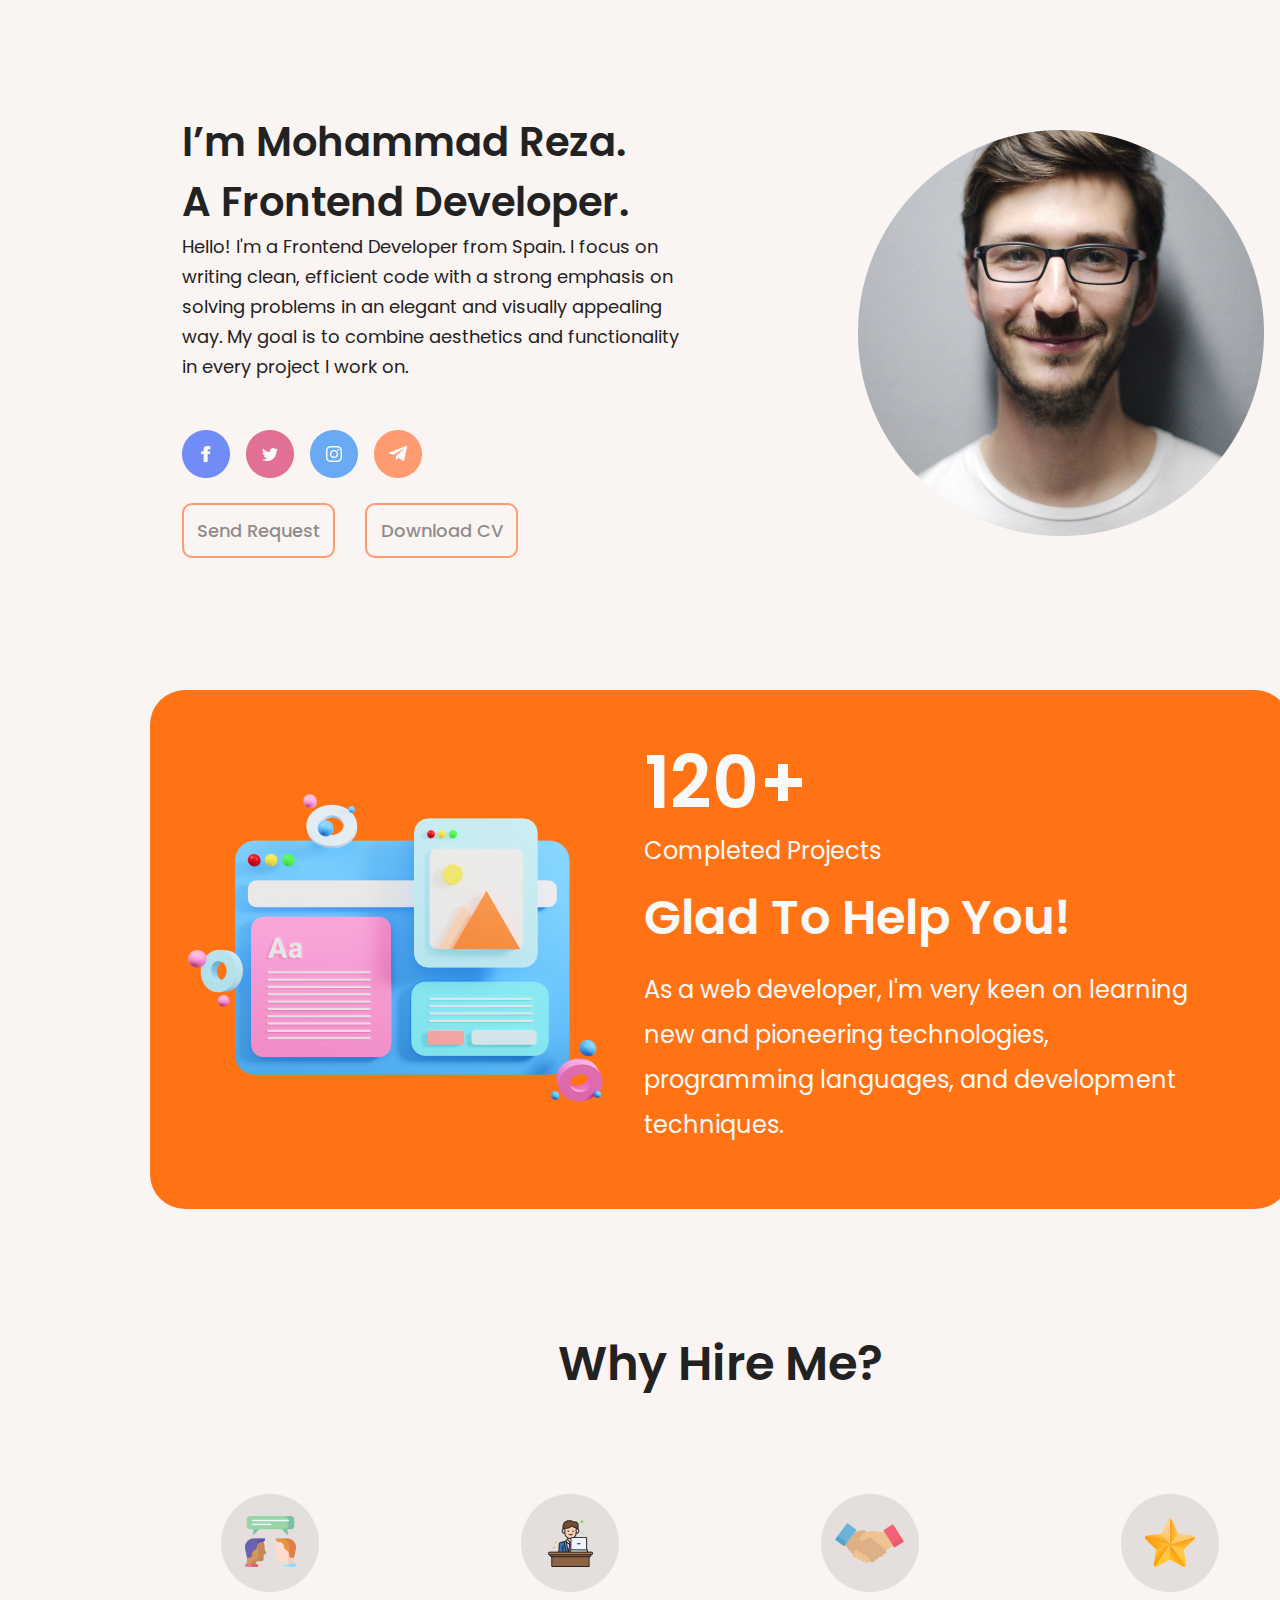
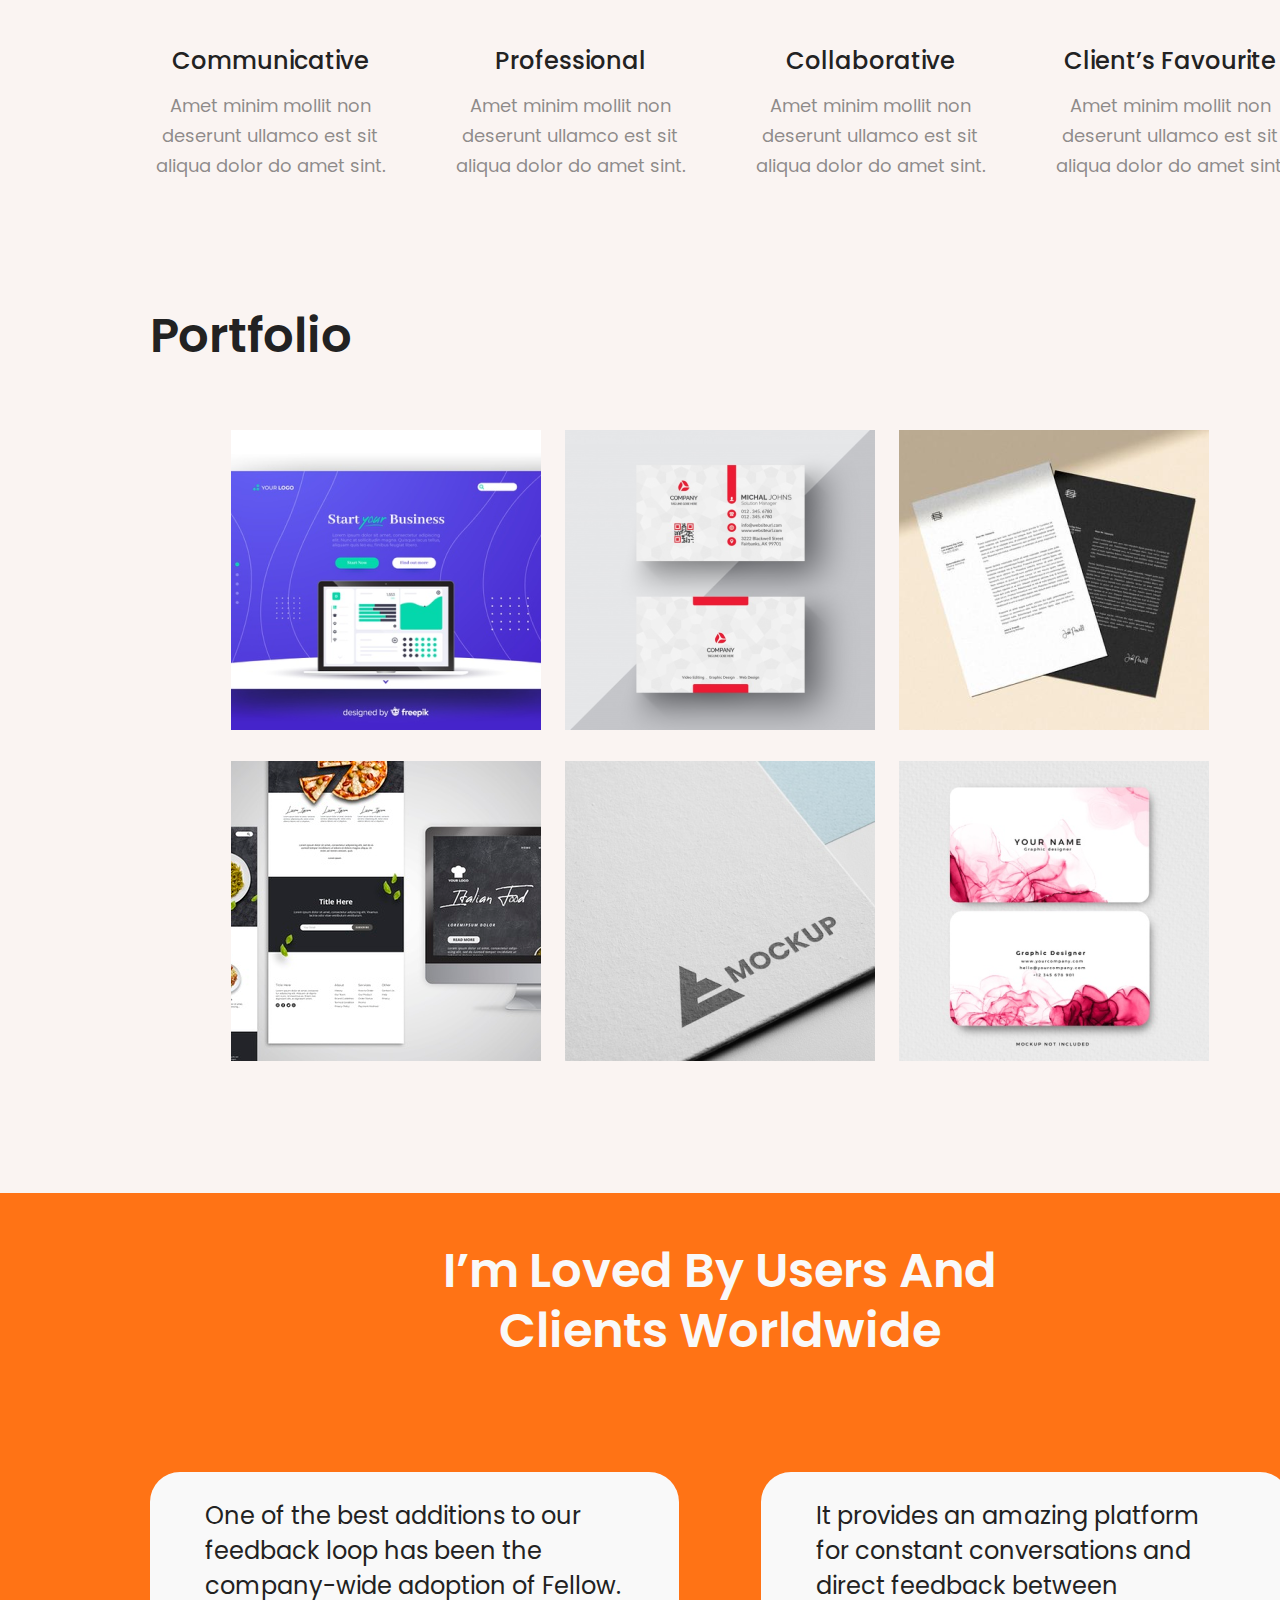
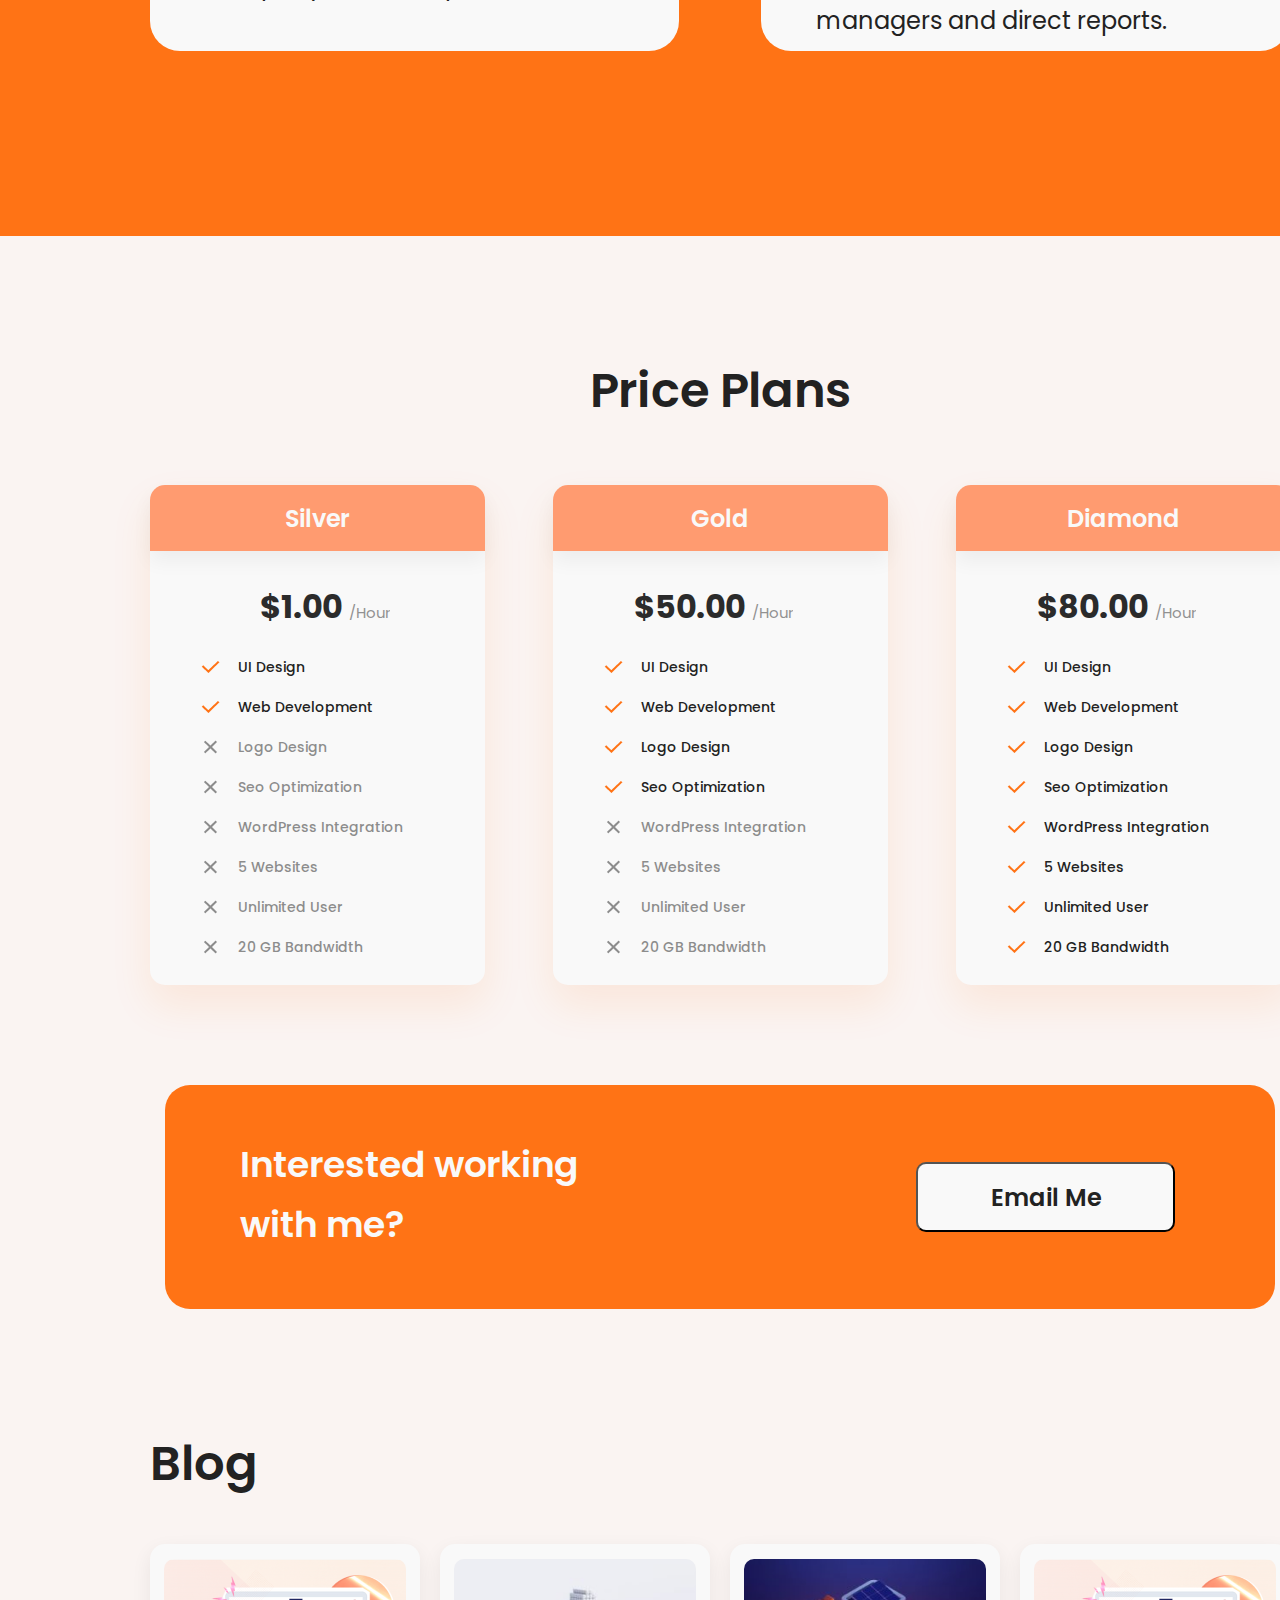
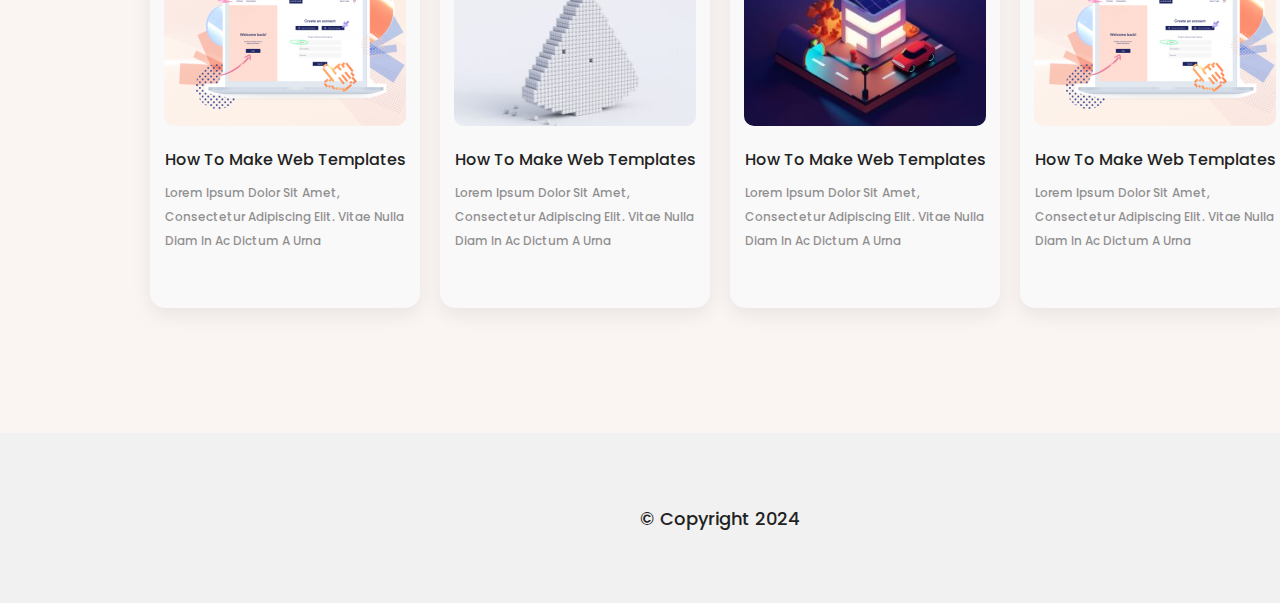
<file: index.html>
<!doctype html>
<html lang="en">
<head>
    <meta charset="UTF-8">
    <meta name="viewport"
          content="width=device-width, user-scalable=no, initial-scale=1.0, maximum-scale=1.0, minimum-scale=1.0">
    <meta http-equiv="X-UA-Compatible" content="ie=edge">
    <title>M.Reza | Frontend Developer</title>
    <link rel="icon" href="Images/Favicon/favicon.ico" type="image/x-icon">
    <link rel="icon" href="Images/Favicon/favicon-16x16.png" type="image/png" sizes="16x16">
    <link rel="icon" href="Images/Favicon/favicon-32x32.png" type="image/png" sizes="32x32">
    <link rel="stylesheet" href="style.css">
</head>
<body>
<div class="content-wrapper flex-center">
<!--    <p class="logo">logo</p>-->
    <header class="flex-center">
        <div class="header-info flex-center">
            <h1 class="core-font">I’m Mohammad Reza. a Frontend developer.</h1>
            <p>
                Hello! I'm a Frontend Developer from Spain. I focus on writing clean, efficient code with a strong emphasis on solving problems in an elegant and visually appealing way. My goal is to combine aesthetics and functionality in every project I work on.
            </p>
            <div class="icons-container flex-center">
                <a href="https://www.facebook.com" target="_blank"><img src="Images/Social_Media_Icons/facebook-icon.png" alt="Facebook Profile"></a>
                <a href="https://www.twitter.com" target="_blank"><img src="Images/Social_Media_Icons/twitter-icon.png" alt="Twitter Profile"></a>
                <a href="https://www.instagram.com" target="_blank"><img src="Images/Social_Media_Icons/instagram-icon.png" alt="Instagram Profile"></a>
                <a href="https://t.me" target="_blank"><img src="Images/Social_Media_Icons/telegram-icon.png" alt="Telegram Profile"></a>
            </div>
            <div class="buttons-container">
                <button class="btn">Send Request</button>
                <button class="btn">Download CV</button>
            </div>
        </div>
        <img src="Images/Mohammad_Reza.png" alt="Photo of Mohammad Reza">
    </header>
    <main class="main flex-center">
        <!----------------------------section introduction--------------------------->
        <section class="introduction flex-center">
            <img src="Images/Website_Mockup.png" alt="Website Mockup Image">
            <div class="text-container flex-center">
                <p>120+</p>
                <p>Completed Projects</p>
                <h2 class="introduction-title core-font">Glad to Help You!</h2>
                <p>As a web developer, I'm very keen on learning new and pioneering technologies, programming languages, and development techniques.</p>
            </div>
        </section>
        <!----------------------------section skills--------------------------------->
        <section class="skills flex-center">
            <h2 class="skills-title core-font">Why Hire Me?</h2>
            <div class="skills-cards flex-center">
                <article class="skills-card flex-center">
                    <img src="Images/Skills/Communicative.png" alt="Communicative icon: two heads with speech bubble">
                    <h4>Communicative</h4>
                    <p>Amet minim mollit non deserunt ullamco est sit aliqua dolor do amet sint.</p>
                </article>
                <article class="skills-card flex-center">
                    <img src="Images/Skills/Professional.png" alt="Professional icon: person at desk with computer">
                    <h4>Professional</h4>
                    <p>Amet minim mollit non deserunt ullamco est sit aliqua dolor do amet sint.</p>
                </article>
                <article class="skills-card flex-center">
                    <img src="Images/Skills/Collaborative.png" alt="Collaborative icon: two hands shaking">
                    <h4>Collaborative</h4>
                    <p>Amet minim mollit non deserunt ullamco est sit aliqua dolor do amet sint.</p>
                </article>
                <article class="skills-card flex-center">
                    <img src="Images/Skills/Favourite.png" alt="Client's Favourite icon: yellow star">
                    <h4>Client’s Favourite</h4>
                    <p>Amet minim mollit non deserunt ullamco est sit aliqua dolor do amet sint.</p>
                </article>
            </div>
        </section>
        <!----------------------------section portfolio------------------------------>
        <section class="portfolio">
            <h2 class="portfolio-title core-font">Portfolio</h2>
            <div class="portfolio-container">
                <a href="#"><img src="Images/Portfolio/business-landing-page.png" alt="Business startup landing page with a modern design and analytics dashboard illustration"></a>
                <a href="#"><img src="Images/Portfolio/business-card-design.png" alt="Professional business card design with red accents and contact information"></a>
                <a href="#"><img src="Images/Portfolio/letterhead-template.png" alt="Elegant letterhead templates in white and black with company branding"></a>
                <a href="#"><img src="Images/Portfolio/restaurant-menu.png" alt="Restaurant menu design featuring Italian food with a clean layout"></a>
                <a href="#"><img src="Images/Portfolio/mockup-design.png" alt="Mockup design showcasing a logo on textured paper"></a>
                <a href="#"><img src="Images/Portfolio/gift-card.png" alt="Stylish gift cards with pink floral design and placeholder text"></a>
            </div>
        </section>
        <!----------------------------section quotes--------------------------------->
        <section class="quotes flex-center">
            <h2 class="quotes-title core-font">I’m Loved By Users And Clients Worldwide</h2>
            <div class="quotes-container flex-center">
                <blockquote class="quote quote-one flex-center">
                    <p class="quote-text">One of the best additions to our feedback loop has been the company-wide adoption of Fellow.</p>
                </blockquote>
                <blockquote class="quote quote-two flex-center">
                    <p class="quote-text">It provides an amazing platform for constant conversations and direct feedback between managers and direct reports.</p>
                </blockquote>
            </div>
        </section>
        <!----------------------------section prices--------------------------------->
        <section class="prices flex-center">
            <h2 class="prices-title core-font">Price plans</h2>
            <div class="price-cards-container flex-center">
                <div class="price-card silver">
                    <div class="price-card-title flex-center">silver</div>
                    <div class="plan-price flex-center">
                        <h2 class="price">$1.00 <span>/Hour</span></h2>
                    </div>
                    <ul class="plan-features">
                        <li><img src="Images/Prices/Check.png" alt="Checked" class="icon"> UI Design</li>
                        <li><img src="Images/Prices/Check.png" alt="Checked" class="icon"> Web Development</li>
                        <li class="unchecked"><img src="Images/Prices/Unchecked.png" alt="Unchecked" class="icon"> Logo Design</li>
                        <li class="unchecked"><img src="Images/Prices/Unchecked.png" alt="Unchecked" class="icon"> Seo Optimization</li>
                        <li class="unchecked"><img src="Images/Prices/Unchecked.png" alt="Unchecked" class="icon"> WordPress Integration</li>
                        <li class="unchecked"><img src="Images/Prices/Unchecked.png" alt="Unchecked" class="icon"> 5 Websites</li>
                        <li class="unchecked"><img src="Images/Prices/Unchecked.png" alt="Unchecked" class="icon"> Unlimited User</li>
                        <li class="unchecked"><img src="Images/Prices/Unchecked.png" alt="Unchecked" class="icon"> 20 GB Bandwidth</li>
                    </ul>
                </div>
                <div class="price-card gold">
                    <div class="price-card-title flex-center">gold</div>
                    <div class="plan-price flex-center">
                        <h2 class="price">$50.00 <span>/Hour</span></h2>
                    </div>
                    <ul class="plan-features">
                        <li><img src="Images/Prices/Check.png" alt="Checked" class="icon"> UI Design</li>
                        <li><img src="Images/Prices/Check.png" alt="Checked" class="icon"> Web Development</li>
                        <li><img src="Images/Prices/Check.png" alt="Checked" class="icon"> Logo Design</li>
                        <li><img src="Images/Prices/Check.png" alt="Checked" class="icon"> Seo Optimization</li>
                        <li class="unchecked"><img src="Images/Prices/Unchecked.png" alt="Unchecked" class="icon"> WordPress Integration</li>
                        <li class="unchecked"><img src="Images/Prices/Unchecked.png" alt="Unchecked" class="icon"> 5 Websites</li>
                        <li class="unchecked"><img src="Images/Prices/Unchecked.png" alt="Unchecked" class="icon"> Unlimited User</li>
                        <li class="unchecked"><img src="Images/Prices/Unchecked.png" alt="Unchecked" class="icon"> 20 GB Bandwidth</li>
                    </ul>
                </div>
                <div class="price-card diamond">
                    <div class="price-card-title flex-center">diamond</div>
                    <div class="plan-price flex-center">
                        <h2 class="price">$80.00 <span>/Hour</span></h2>
                    </div>
                    <ul class="plan-features">
                        <li><img src="Images/Prices/Check.png" alt="Checked" class="icon"> UI Design</li>
                        <li><img src="Images/Prices/Check.png" alt="Checked" class="icon"> Web Development</li>
                        <li><img src="Images/Prices/Check.png" alt="Checked" class="icon"> Logo Design</li>
                        <li><img src="Images/Prices/Check.png" alt="Checked" class="icon"> Seo Optimization</li>
                        <li><img src="Images/Prices/Check.png" alt="Checked" class="icon"> WordPress Integration</li>
                        <li><img src="Images/Prices/Check.png" alt="Checked" class="icon"> 5 Websites</li>
                        <li><img src="Images/Prices/Check.png" alt="Checked" class="icon"> Unlimited User</li>
                        <li><img src="Images/Prices/Check.png" alt="Checked" class="icon"> 20 GB Bandwidth</li>
                    </ul>
                </div>
            </div>
            <div class="email-container flex-center">
                <h4 class="email-title">Interested working with me?</h4>
                <button class="email-button">Email Me</button>
            </div>
        </section>
        <!----------------------------section Blog ---------------------------------->
        <section class="blog flex-center">
            <h2 class="blog-title core-font">Blog</h2>
            <div class="blog-cards-container flex-center">
                <article class="blog-card flex-center">
                    <img src="Images/Blog/sign-up.png" alt="online registration form">
                    <h3 class="blog-card-title">How to make web templates</h3>
                    <p class="blog-card-description">Lorem ipsum dolor sit amet, consectetur adipiscing elit. Vitae nulla diam in ac dictum a urna</p>
                </article>
                <article class="blog-card flex-center">
                    <img src="Images/Blog/Pine-tree.png" alt="Pine-tree made of white cubes">
                    <h3 class="blog-card-title">How to make web templates</h3>
                    <p class="blog-card-description">Lorem ipsum dolor sit amet, consectetur adipiscing elit. Vitae nulla diam in ac dictum a urna</p>
                </article>
                <article class="blog-card flex-center">
                    <img src="Images/Blog/3D_model.png" alt="3D model of a house with solar panels and a car on the street">
                    <h3 class="blog-card-title">How to make web templates</h3>
                    <p class="blog-card-description">Lorem ipsum dolor sit amet, consectetur adipiscing elit. Vitae nulla diam in ac dictum a urna</p>
                </article>
                <article class="blog-card flex-center">
                    <img src="Images/Blog/sign-up.png" alt="online registration form">
                    <h3 class="blog-card-title">How to make web templates</h3>
                    <p class="blog-card-description">Lorem ipsum dolor sit amet, consectetur adipiscing elit. Vitae nulla diam in ac dictum a urna</p>
                </article>
            </div>
        </section>
    </main>
    <footer class="flex-center">
        <p>&#169; Copyright 2024</p>
    </footer>
</div>
</body>
</html>
</file>
<file: style.css>
@import url('https://fonts.googleapis.com/css2?family=Poppins:ital,wght@0,100;0,200;0,300;0,400;0,500;0,600;0,700;0,800;0,900;1,100;1,200;1,300;1,400;1,500;1,600;1,700;1,800;1,900&display=swap');

* {
    margin: 0;
    padding: 0;
    box-sizing: border-box;
    font-family: "Poppins", sans-serif;
}

.flex-center {
    display: flex;
    justify-content: center;
    align-items: center;
}

.core-font {
    color: #222;
    font-size: 48px;
    font-weight: 600;
    line-height: 60px;
    text-transform: capitalize;
}

.content-wrapper {
    width: 1440px;
    background: #FAF4F2;
    justify-content: start;
    flex-direction: column;
    margin: 0 auto;
    position: relative;
}

header {
    width: 1440px;
    align-items: start;
    gap: 167px;
    margin: 100px 176px 125px 182px;
}

/*.logo {*/
/*    color: #F9F9F9;*/
/*    font-size: 18px;*/
/*    font-weight: 500;*/
/*    position: absolute;*/
/*    top: 36px;*/
/*    left: 22px;*/
/*}*/

.header-info {
    width: 509px;
    align-items: start;
    flex-direction: column;
    margin: 12px 0 7px 0;
}

h1.core-font {
    width: 475px;
    font-size: 40px;
}

header > div > p {
    width: 509px;
    height: 144px;
    color: #222;
    font-size: 18px;
    font-weight: 400;
    line-height: 30px; /* 166.667% */
    margin-bottom: 54px;
}

/**********************  header BUTTONS  *********************/

.icons-container {
    width: 240px;
    height: 48px;
    margin-bottom: 25px;
    justify-content: space-between;
}

.icons-container a {
    width: 48px;
    height: 48px;
}

.icons-container a img {
    transition: transform 0.3s ease;
}

.icons-container a img:hover {
    transform: scale(1.1);
}

.buttons-container {
    display: flex;
    gap: 30px;
}

.btn{
    width: 153px;
    height: 55px;
    border-radius: 10px;
    border: 2px solid #FF9B70;
    color: rgba(34, 34, 34, 0.50);
    font-size: 18px;
    font-weight: 500;
    background: #FAF4F2;
    transition: background 0.5s, color 0.5s, transform 0.3s;
}

.btn:hover {
    transform: scale(1.05);
    cursor: pointer;
}

.btn:active {
    background: #FF2950;
    color: #F9F9F9;
}

.main {
    flex-direction: column;
}

/*section introduction*/

.introduction {
    width: 1140px;
    height: 519px;
    border-radius: 35px;
    background: #FF7315;
    margin-bottom: 125px;
}

.introduction img {
    margin: 93px 32px 97px 32px;
}

.text-container {
    align-items: start;
    flex-direction: column;
    margin: 62px 76px 63px 0;
    gap: 19px;
}

.text-container p:nth-child(1) {
    color: #F9F9F9;
    font-size: 72px;
    font-weight: 600;
    line-height: 62px;
}

.text-container p:nth-child(2) {
    color: #F9F9F9;
    font-size: 24px;
    font-weight: 400;
    line-height: 36px; /* 150% */
}

.introduction-title {
    color: #F9F9F9;
}

.text-container p:nth-child(4) {
    width: 570px;
    color: #F9F9F9;
    font-size: 24px;
    font-weight: 400;
    line-height: 45px; /* 187.5% */
}

/********************   section skills  *******************/

.skills {
    flex-direction: column;
}

.skills-cards {
    gap: 60px;
}

.skills-title {
    margin-bottom: 100px;
}

.skills-card {
    flex-direction: column;
    width: 240px;
}

.skills-card img {
    margin-bottom: 51px;
}

.skills-card h4:nth-child(2) {
    color: #222;
    text-align: center;
    font-size: 24px;
    font-weight: 500;
    line-height: 36px;
    margin-bottom: 12px;
}

.skills-card p:nth-child(3) {
    color: rgba(34, 34, 34, 0.50);
    text-align: center;
    font-size: 18px;
    font-weight: 400;
    line-height: 30px;
}

/**************       section portfolio     *************/

.portfolio-title {
    margin: 125px 1087px 64px 150px;
}

.portfolio-container {
    display: grid;
    grid-template-columns: repeat(3, 1fr);
    grid-template-rows: auto;
    margin: 0 231px 125px 231px;
    gap: 24px;
}

.portfolio-container a img {
    width: 310px;
    height: 300px;
    object-fit: cover;
}

.portfolio-container img {
    transition: transform 0.75s;
}

.portfolio-container img:hover {
    transform: scale(1.05);
}

/**************       section quotes     *************/

.quotes {
    width: 1440px;
    height: 643px;
    background: #FF7315;
    justify-content: start;
    flex-direction: column;
    margin-bottom: 125px;
}

.quotes-title {
    width: 609px;
    color: #F9F9F9;
    text-align: center;
    margin: 48px 416px 111px 415px;
}

.quotes-container {
    gap: 82px;
}

.quote {
    width: 529px;
    height: 179px;
    border-radius: 30px;
    background: #F9F9F9;
}

.quote-one {
    padding: 24px 55px 47px 55px;
}

.quote-two {
    padding: 24px 55px 11px 55px;
}

.quote-text {
    /*width: 419px;*/
    /*height: 108px;*/
    color: #222;
    font-size: 24px;
    font-weight: 400;
}

/**************       section Price plans     *************/

.prices {
    flex-direction: column;
}

.prices-title {
    margin-bottom: 64px;
}

.price-cards-container {
    gap: 68px;
    margin-bottom: 100px;
}

.price-card {
    width: 335px;
    height: 500px;
    border-radius: 15px;
    background: #F9F9F9;
    box-shadow: 0 20px 40px 0 rgba(255, 115, 21, 0.10);
}

.price-card-title {
    width: 335px;
    height: 66px;
    border-radius: 15px 15px 0 0;
    background: #FF9B70;
    box-shadow: 0 10px 20px 0 rgba(0, 0, 0, 0.05);
    color: #F9F9F9;
    font-size: 24px;
    font-weight: 600;
    text-transform: capitalize;
}

.plan-price {
    flex-direction: column;
    text-align: center;
}

.price {
    color: #2B2B2B;
    font-size: 32px;
    font-weight: 700;
    line-height: 123.6%; /* 39.552px */
    text-transform: capitalize;
    margin: 36px 12px 29px auto;
}

.prices h2 span {
    color: #2B2B2B;
    font-kerning: none;
    font-feature-settings: 'calt' off;
    font-size: 15px;
    font-style: normal;
    font-weight: 400;
    line-height: 24px; /* 160% */
    text-transform: capitalize;
    opacity: 0.5;
    margin: 47px 83px 34px 0;
}

.plan-features {
    list-style-type: none;
    margin-left: 48px;
}

.plan-features li {
    color: #222;
    font-kerning: none;
    font-feature-settings: 'calt' off;
    font-size: 14px;
    font-weight: 500;
    line-height: 24px; /* 171.429% */
    text-transform: capitalize;
    margin-bottom: 16px;
    position: relative;
    padding-left: 40px;
}

.icon {
    position: absolute;
    left: 0;
}

.unchecked {
    opacity: 0.5;
}
/**************      email-container    *************/
.email-container {
    width: 1110px;
    height: 224px;
    border-radius: 25px;
    background: #FF7315;
    gap: 333px;
    margin-bottom: 125px;
}

.email-title {
    color: #F9F9F9;
    font-size: 36px;
    font-weight: 600;
    line-height: 60px; /* 172.222% */
    width: 343px;
    height: 124px;
    margin: 50px 0 50px 75px;
}

.email-button {
    width: 259px;
    height: 70px;
    border-radius: 10px;
    background: #F9F9F9;
    box-shadow: 0 0.927px 1.924px 0 rgba(0, 0, 0, 0.01);
    margin: 77px 100px 77px 0;
    color: #222;
    font-size: 24px;
    font-weight: 600;
}

.email-button:hover {
    background-color: #F5D6BA;
    cursor: pointer;
}

.email-button:active {
    background-color: #F0C3A8;
    transform: translateY(2px);
}
/**************      section Blog    *************/
.blog {
    flex-direction: column;
    margin-bottom: 125px;
}

.blog-title {
    width: 108px;
    height: 62px;
    margin: 0 1182px 48px 150px;
}

.blog-cards-container {
    gap: 20px;
}

.blog-card {
    width: 270px;
    height: 364px;
    border-radius: 15px;
    background: #F9F9F9;
    box-shadow: 0 7px 20px 0 rgba(0, 0, 0, 0.07);
    flex-direction: column;
    padding-top: 15px;
}

.blog-card-title {
    color: #222;
    font-size: 16px;
    font-weight: 500;
    line-height: 123.6%; /* 19.776px */
    text-transform: capitalize;
    margin: 24px 0 12px 0;
}

.blog-card-description {
    width: 240px;
    height: 70px;
    color: rgba(34, 34, 34, 0.50);
    font-kerning: none;
    font-feature-settings: 'calt' off;
    font-size: 12px;
    font-weight: 500;
    line-height: 24px; /* 200% */
    text-transform: capitalize;
    margin-bottom: 57px;
}

.blog img {
    border-radius: 10px;
}
/**************      section footer    *************/
footer {
    width: 1440px;
    height: 170px;
    background: #F1F1F1;
}

footer p {
    color: #222;
    font-size: 18px;
    font-weight: 500;
}
</file>
